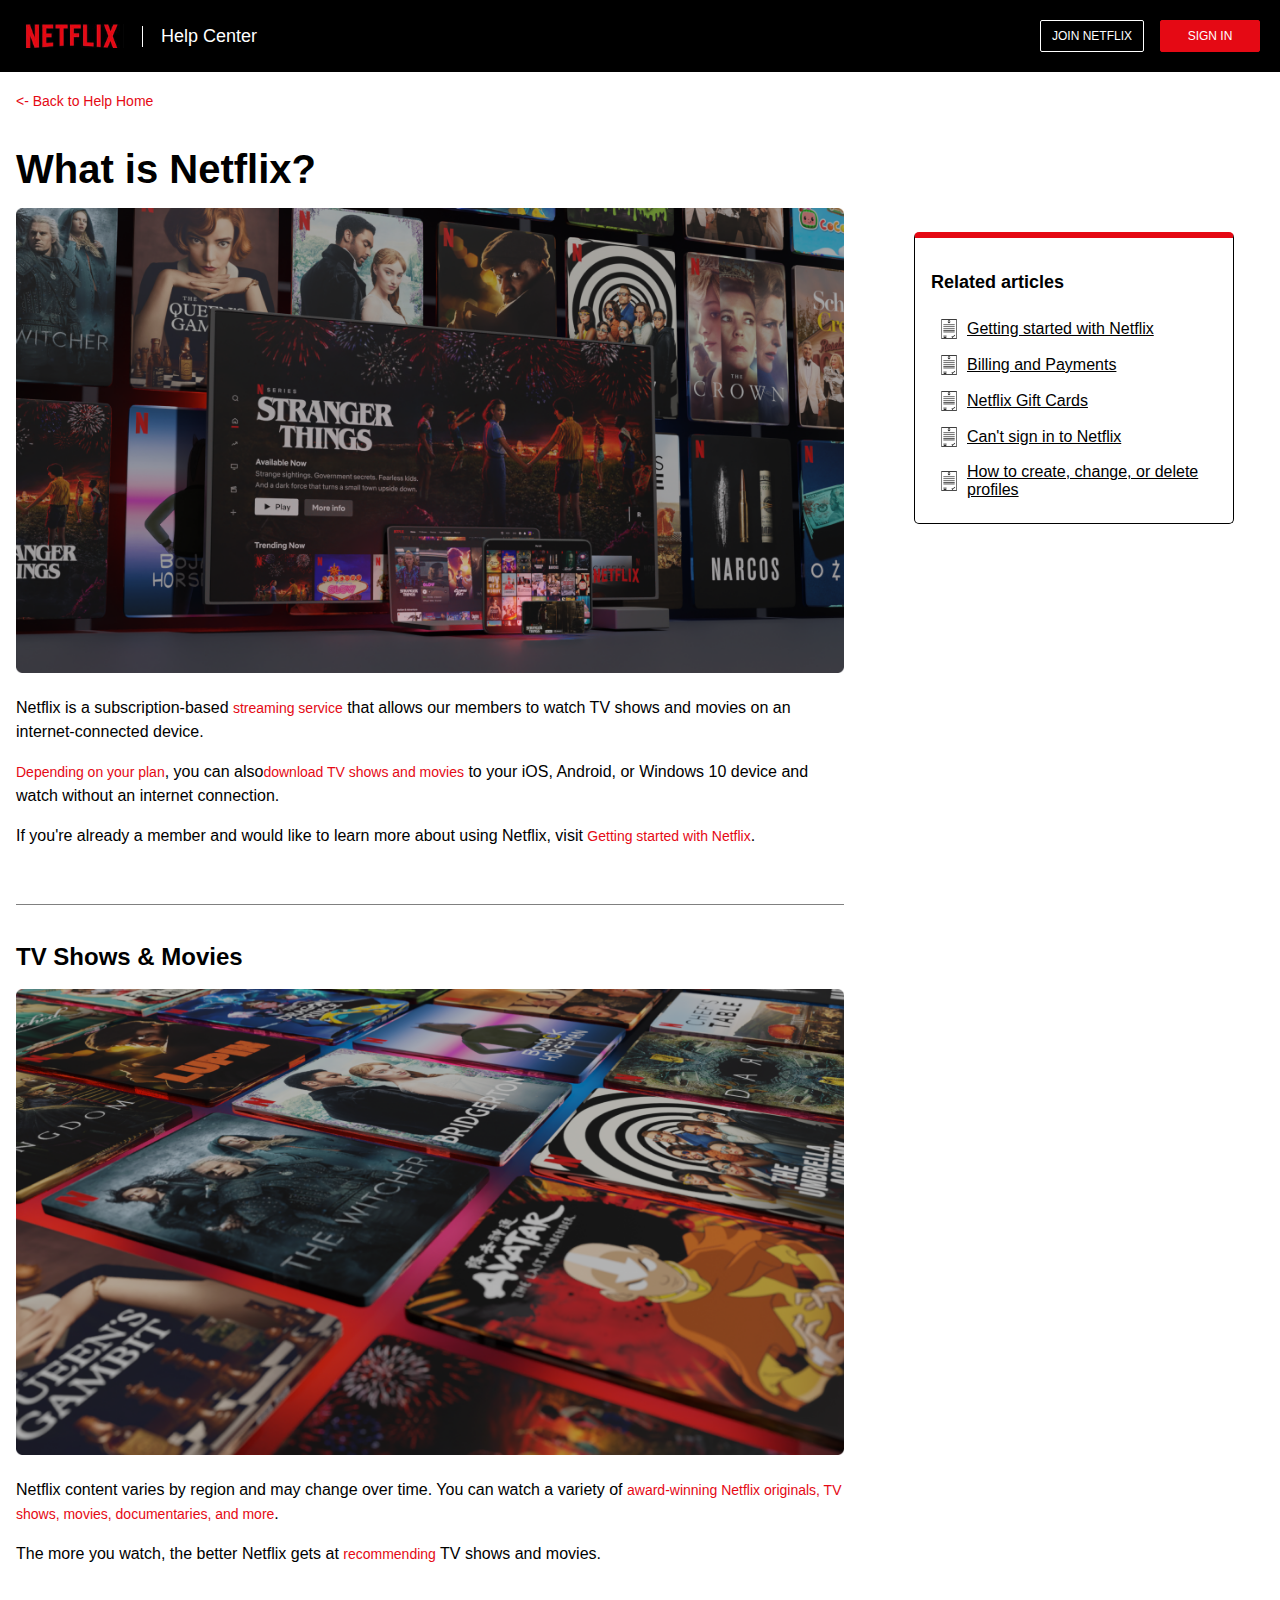
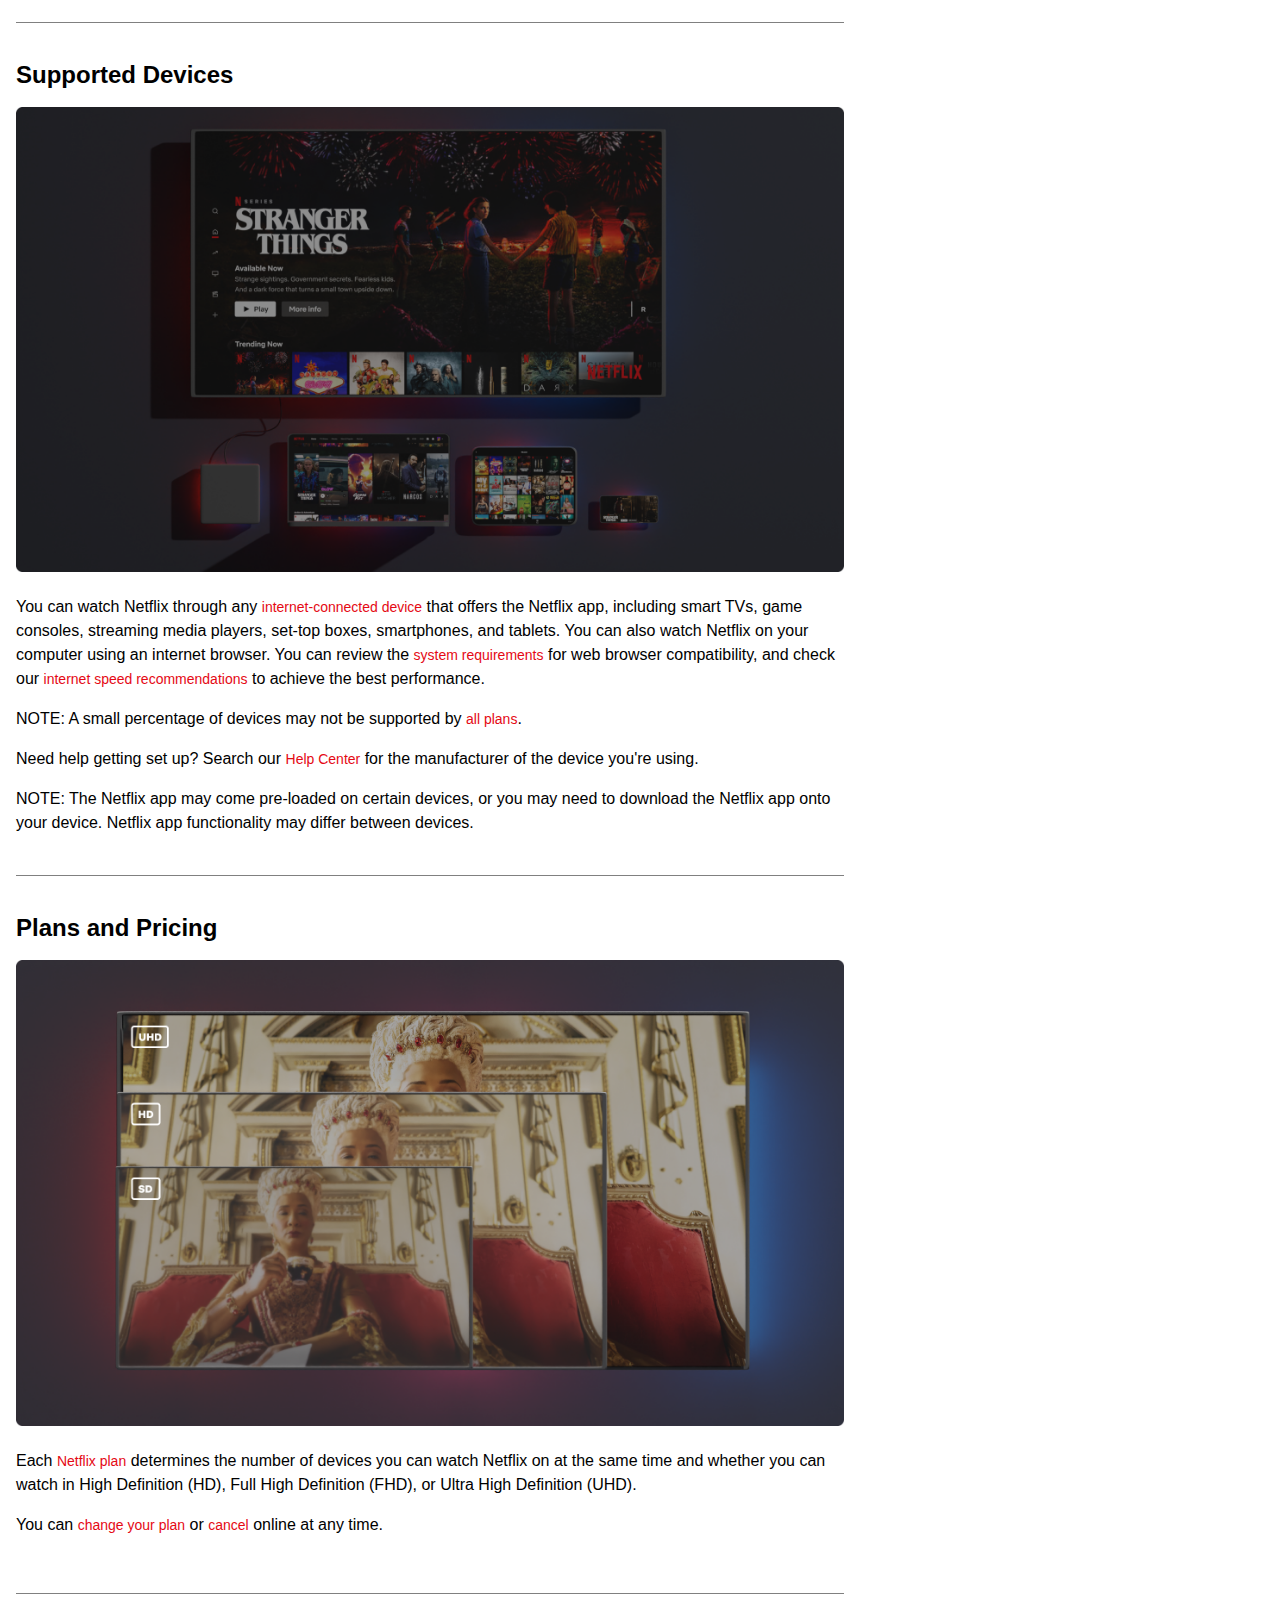
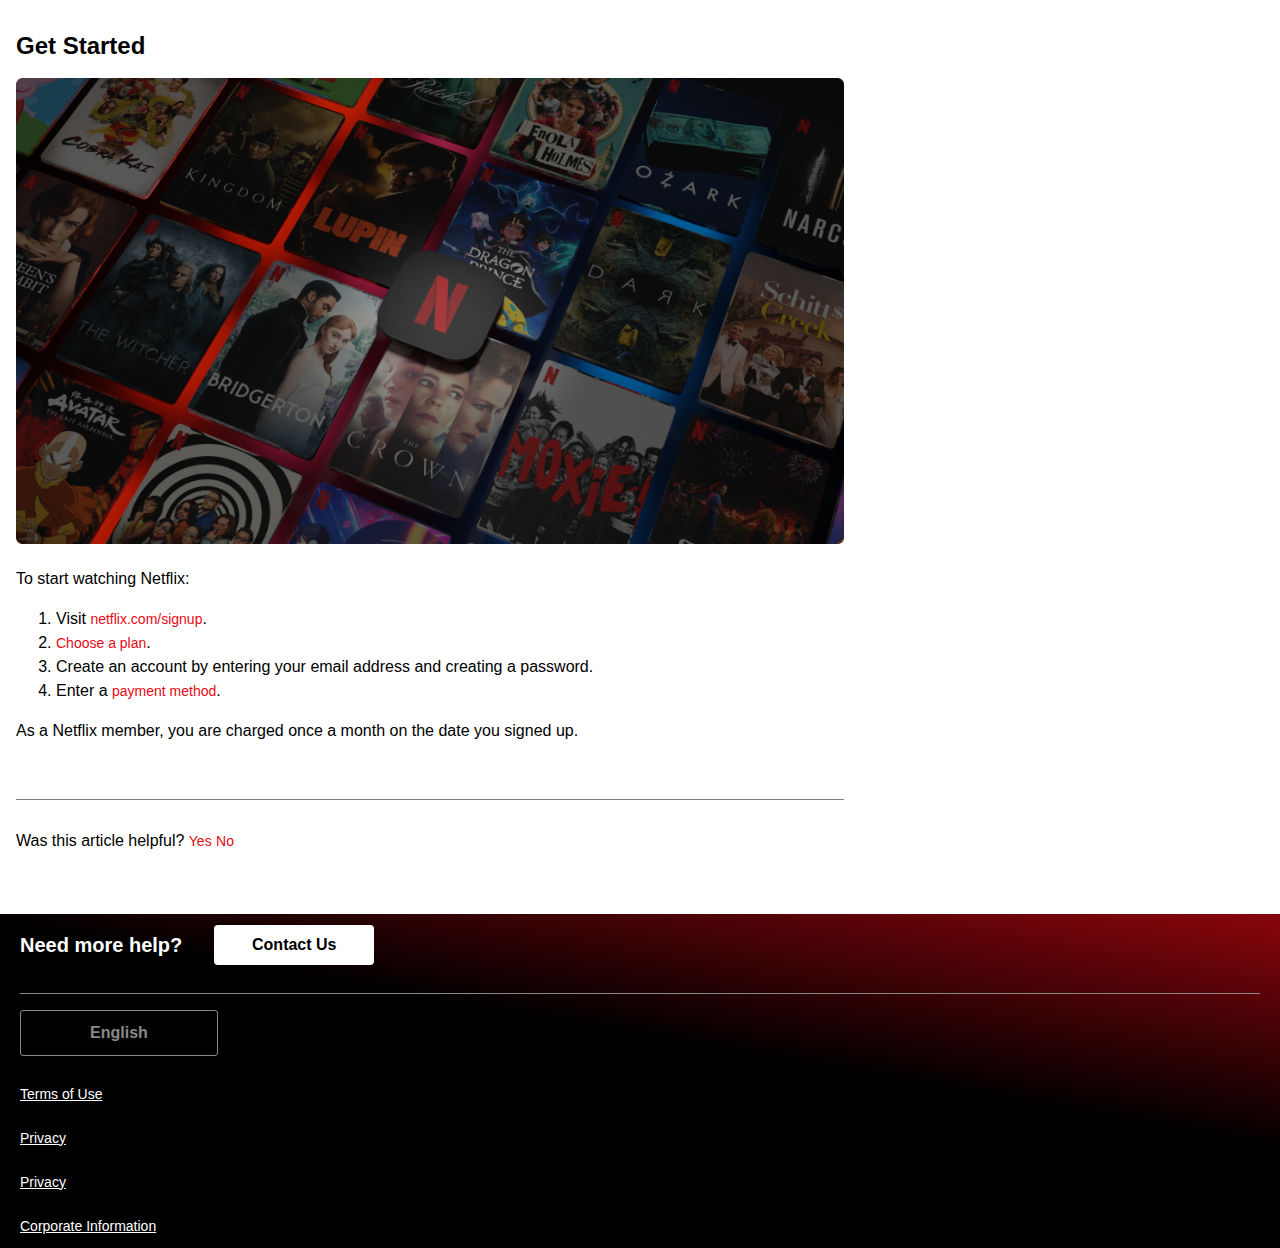
<file: index.html>
<!DOCTYPE html>
<html lang="en">
<head>
  <meta charset="UTF-8">
  <meta name="viewport" content="width=device-width, initial-scale=1.0">
  <!--font -->
  <link rel="preconnect" href="https://fonts.googleapis.com">
  <link rel="preconnect" href="https://fonts.gstatic.com" crossorigin>
  <link href="https://fonts.googleapis.com/css2?family=Nunito+Sans:wght@400;500;600;700;800;900&display=swap" rel="stylesheet">
  <!-- css-->
  <link rel="stylesheet" href="./helcenter.css">
  <title>help</title>
</head>
<body>

  <nav class="nav--help--el">
    <div class="nav--help--el--container">
      <div class="help--logo--container">
        <div class="help--logo"> </div>
        <div class="help-center">Help Center</div>
      </div>
      <div class="help--btn--container">
        <button class="help--join--btn">JOIN NETFLIX</button>
        <button class="help-sign-in-btn">SIGN IN</button>
      </div>
    </div>

  </nav>

  <!-- 
  <div class="help-warning">
    <div class="warning-bell"><img class="help-bell" src="../img/warning-bell.png" alt=""warning bell /></div>
    <div class="help-warning-info">
      <div class="help-warning-info-title">Wait time for live help is longer than usual</div>
      <div class="help-warning-info-description">Check back later, or search our Help Center for answers.</div>
    </div>
  </div>

-->
  <!-- main content -->
  <div class="help--main-container">
    <div class="help-main-info">
      <a href="../indexcop.html"><- Back to Help Home </a> 
      
      <div  class="help-main-info-child">
        <h1>What is Netflix?</h1>
        <img class="help-img" src="./help-img/help-img1.png" alt="" />
        <p>Netflix is a subscription-based <a href="#">streaming service</a>    that allows our members to watch TV shows and movies on an internet-connected device. </p>
        <p><a href="#">Depending on your plan</a>, you can also<a href="#">download TV shows and movies</a>  to your iOS, Android, or Windows 10 device and watch without an internet connection.</p>
        <p>If you're already a member and would like to learn more about using Netflix, visit <a href="#">Getting started with Netflix</a>.</p>
      </div>

      <div  class="help-main-info-child">
        <h2>TV Shows & Movies</h2>
        <img class="help-img" src="./help-img/help-img2.png" alt="" />
        <p>Netflix content varies by region and may change over time. You can watch a variety of <a href="#">award-winning Netflix originals, TV shows, movies, documentaries, and more</a>. </p>
        <p>The more you watch, the better Netflix gets at <a href="#">recommending</a> TV shows and movies.</p>
      </div>

      <div  class="help-main-info-child">
        <h2>Supported Devices</h2>
        <img class="help-img" src="./help-img/help-img3.png" alt="" />
        <p>You can watch Netflix through any <a href="#">internet-connected device</a> that offers the Netflix app, including smart TVs, game consoles, streaming media players, set-top boxes, smartphones, and tablets. You can also watch Netflix on your computer using an internet browser. You can review the  <a href="#">system requirements</a> for web browser compatibility, and check our <a href="#">internet speed recommendations</a> to achieve the best performance.    </p>
        <div>NOTE: A small percentage of devices may not be supported by <a href="#">all plans</a>.</div>
        <p>Need help getting set up? Search our <a href="#">Help Center</a> for the manufacturer of the device you're using.</p>
        <div>NOTE: The Netflix app may come pre-loaded on certain devices, or you may need to download the Netflix app onto your device. Netflix app functionality may differ between devices.</div>
      </div>

      <div  class="help-main-info-child">
        <h2>Plans and Pricing</h2>
        <img class="help-img" src="../help-img/help-img4.png" alt="" />
        <p>Each <a href="#">Netflix plan</a> determines the number of devices you can watch Netflix on at the same time and whether you can watch in High Definition (HD), Full High Definition (FHD), or Ultra High Definition (UHD).</p>
        <p>You can <a href="#">change your plan</a> or <a href="#">cancel</a> online at any time.</p>
      </div>
      
      <div  class="help-main-info-child">
        <h2>Get Started</h2>
        <img class="help-img" src="../help-img/help-img5.png" alt="" />
        <p>To start watching Netflix:</p>
        <ol>
          <li>Visit <a href="#">netflix.com/signup</a>.</li>
          <li><a href="#">Choose a plan</a>.</li>
          <li>Create an account by entering your email address and creating a password.</li>
          <li>Enter a <a href="#">payment method</a>.</li>
        </ol>
        <p>As a Netflix member, you are charged once a month on the date you signed up. </p>
      </div>
      
      <div class="faq-questionnaire">
        Was this article helpful?  <a class="questionnaire" href="#">Yes</a> <a href="#">No</a>
      </div>
    </div> 
    
    <div class="help-related-articles">
      <div class="faq--related-articles">
        <h3>Related articles</h3>
        
        <div class="faq--articles">
          <img src="img/contract.png" class="faq-img" alt="" />
          <a href="#">Getting started with Netflix</a>
        </div>

        <div class="faq--articles">
          <img src="img/contract.png" class="faq-img" alt="" />
          <a href="#">Billing and Payments</a>
        </div>

        <div class="faq--articles">
          <img src="img/contract.png" class="faq-img" alt="" />
          <a href="#">Netflix Gift Cards</a>
        </div>

        <div class="faq--articles">
          <img src="img/contract.png" class="faq-img" alt="" />
          <a href="#">Can't sign in to Netflix</a>
        </div>

        <div class="faq--articles">
          <img src="img/contract.png" class="faq-img" alt="" />
          <a href="#">How to create, change, or delete profiles</a>
        </div>     
      </div>
    </div>
  </div>

  <!-- footer -->
  <footer>
    <div class="footer-faq--container">
      <div class="footer-faq-contact">
        <h3>Need more help?</h3>
        <button class="footer-faq-contact-btn">Contact Us</button>
      </div>
  
      <div class="footer-faq-info">
        <button class="footer-faq-lang">English</button>
       <a href="#">Terms of Use</a>
       <a href="#">Privacy</a>
       <a href="#">Privacy</a>
       <a href="#">Corporate Information</a>
      </div>
    </div>
    
  </footer>
  <srcipt src="../media/media.js"></srcipt>
</body>
</html>
</file>
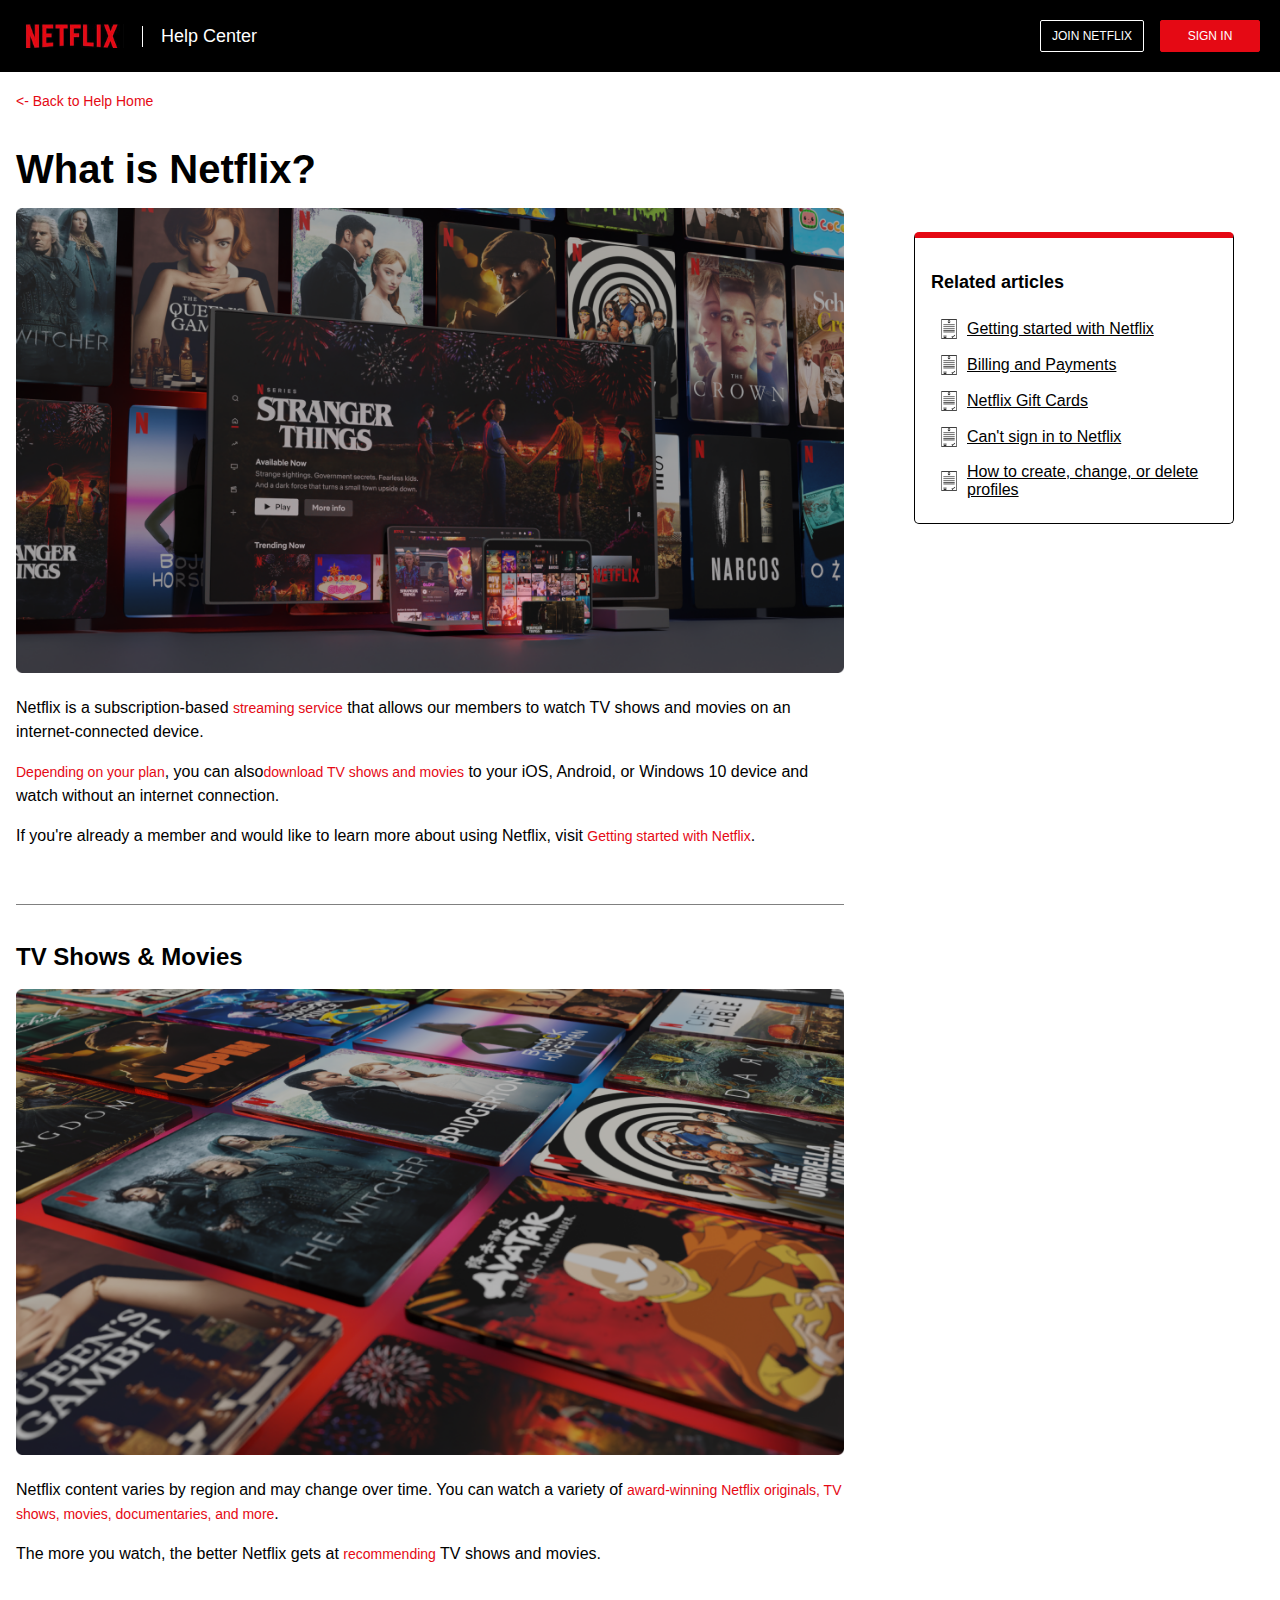
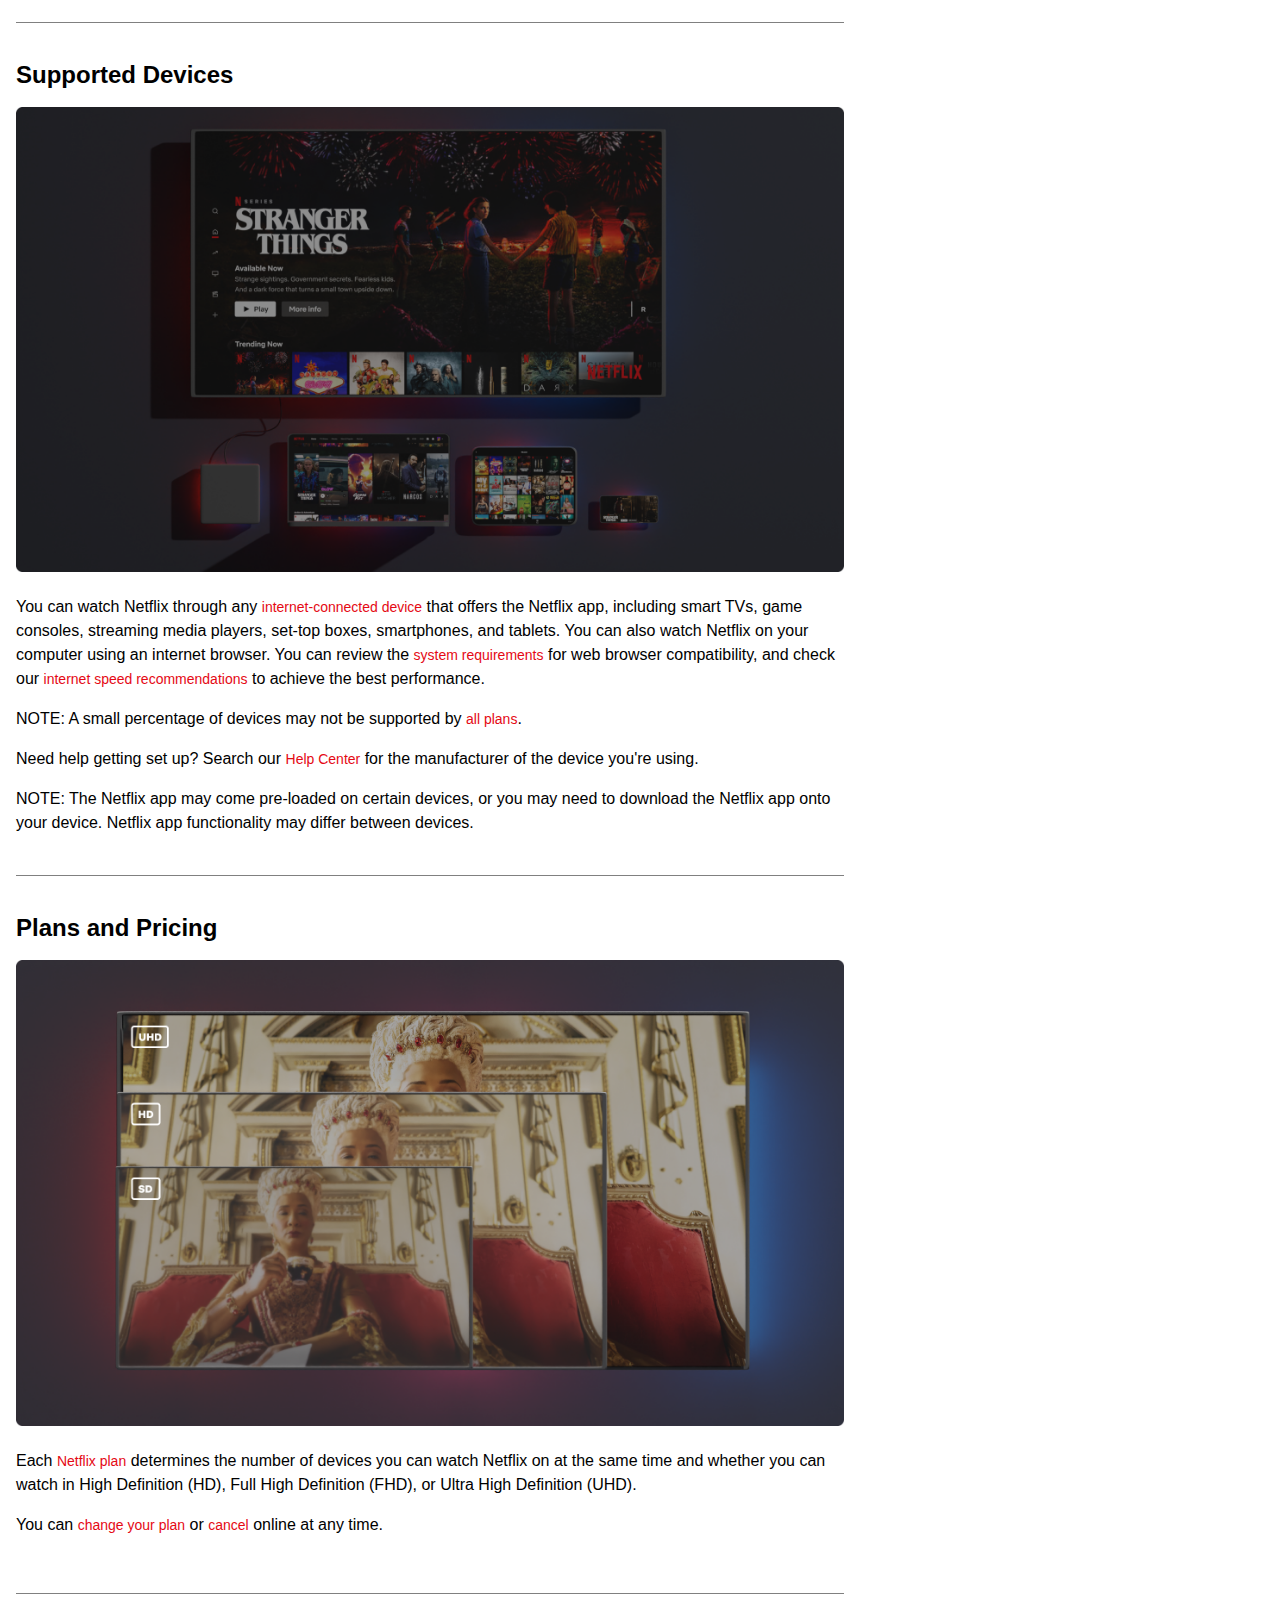
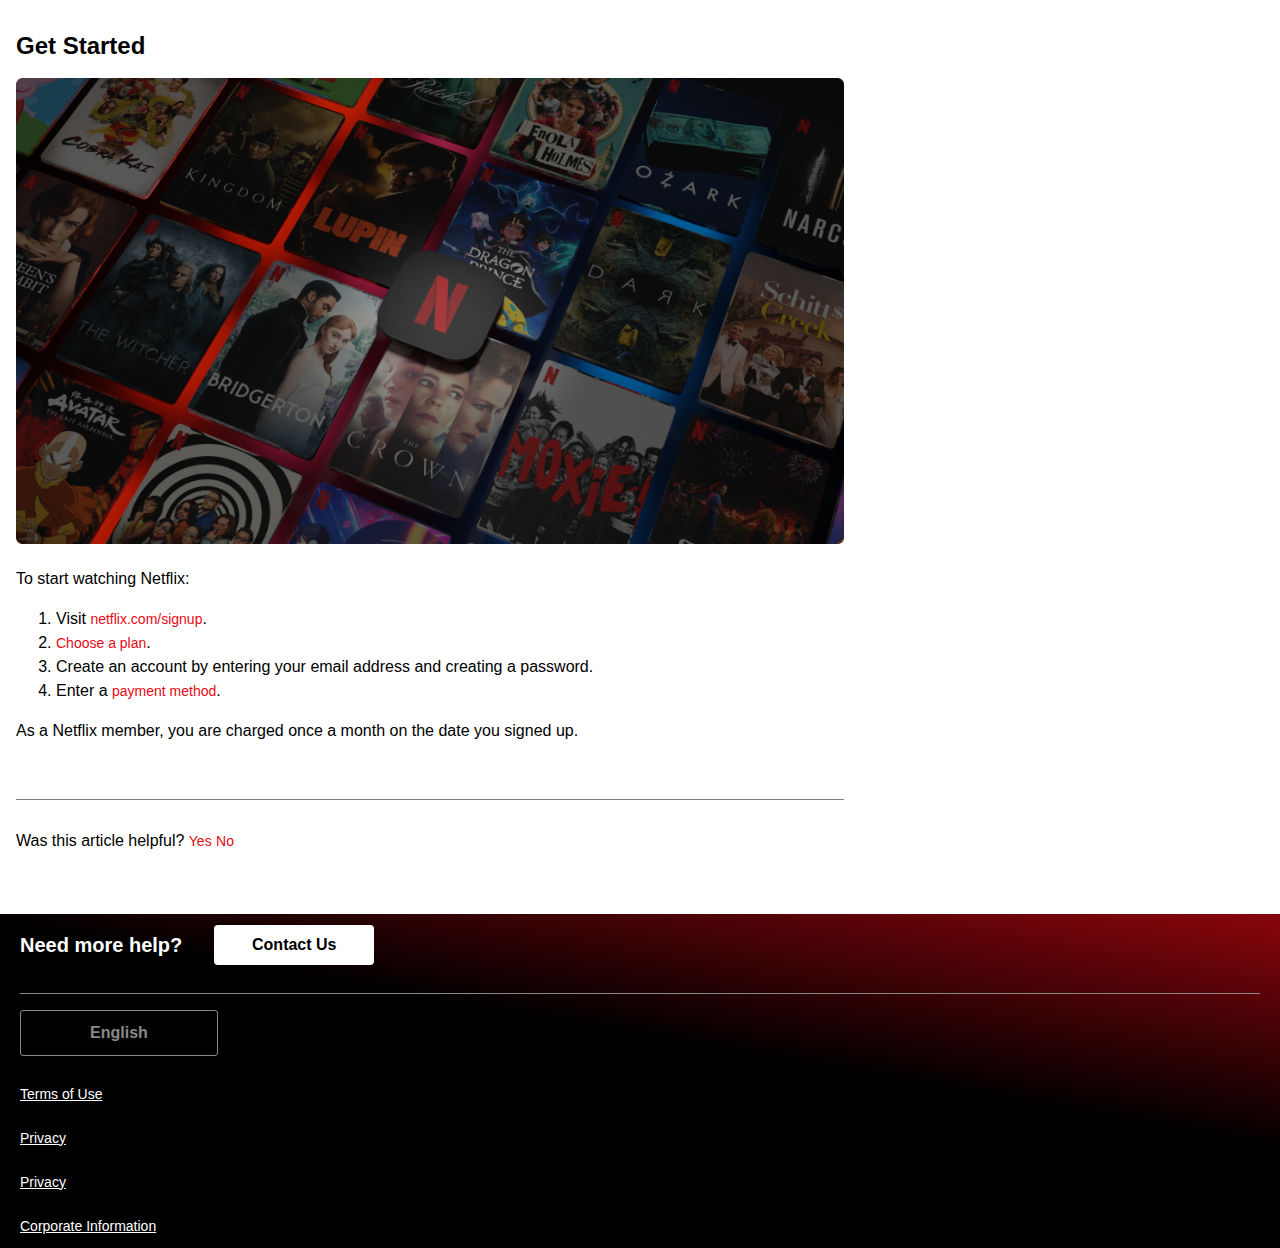
<file: helpcenter.html>
<!DOCTYPE html>
<html lang="en">
<head>
  <meta charset="UTF-8">
  <meta name="viewport" content="width=device-width, initial-scale=1.0">
  <!--font -->
  <link rel="preconnect" href="https://fonts.googleapis.com">
  <link rel="preconnect" href="https://fonts.gstatic.com" crossorigin>
  <link href="https://fonts.googleapis.com/css2?family=Nunito+Sans:wght@400;500;600;700;800;900&display=swap" rel="stylesheet">
  <!-- css-->
  <link rel="stylesheet" href="./helcenter.css">
  <title>help</title>
</head>
<body>

  <nav class="nav--help--el">
    <div class="nav--help--el--container">
      <div class="help--logo--container">
        <div class="help--logo"> </div>
        <div class="help-center">Help Center</div>
      </div>
      <div class="help--btn--container">
        <button class="help--join--btn">JOIN NETFLIX</button>
        <button class="help-sign-in-btn">SIGN IN</button>
      </div>
    </div>

  </nav>

  <!-- 
  <div class="help-warning">
    <div class="warning-bell"><img class="help-bell" src="../img/warning-bell.png" alt=""warning bell /></div>
    <div class="help-warning-info">
      <div class="help-warning-info-title">Wait time for live help is longer than usual</div>
      <div class="help-warning-info-description">Check back later, or search our Help Center for answers.</div>
    </div>
  </div>

-->
  <!-- main content -->
  <div class="help--main-container">
    <div class="help-main-info">
      <a href="../indexcop.html"><- Back to Help Home </a> 
      
      <div  class="help-main-info-child">
        <h1>What is Netflix?</h1>
        <img class="help-img" src="./help-img/help-img1.png" alt="" />
        <p>Netflix is a subscription-based <a href="#">streaming service</a>    that allows our members to watch TV shows and movies on an internet-connected device. </p>
        <p><a href="#">Depending on your plan</a>, you can also<a href="#">download TV shows and movies</a>  to your iOS, Android, or Windows 10 device and watch without an internet connection.</p>
        <p>If you're already a member and would like to learn more about using Netflix, visit <a href="#">Getting started with Netflix</a>.</p>
      </div>

      <div  class="help-main-info-child">
        <h2>TV Shows & Movies</h2>
        <img class="help-img" src="./help-img/help-img2.png" alt="" />
        <p>Netflix content varies by region and may change over time. You can watch a variety of <a href="#">award-winning Netflix originals, TV shows, movies, documentaries, and more</a>. </p>
        <p>The more you watch, the better Netflix gets at <a href="#">recommending</a> TV shows and movies.</p>
      </div>

      <div  class="help-main-info-child">
        <h2>Supported Devices</h2>
        <img class="help-img" src="./help-img/help-img3.png" alt="" />
        <p>You can watch Netflix through any <a href="#">internet-connected device</a> that offers the Netflix app, including smart TVs, game consoles, streaming media players, set-top boxes, smartphones, and tablets. You can also watch Netflix on your computer using an internet browser. You can review the  <a href="#">system requirements</a> for web browser compatibility, and check our <a href="#">internet speed recommendations</a> to achieve the best performance.    </p>
        <div>NOTE: A small percentage of devices may not be supported by <a href="#">all plans</a>.</div>
        <p>Need help getting set up? Search our <a href="#">Help Center</a> for the manufacturer of the device you're using.</p>
        <div>NOTE: The Netflix app may come pre-loaded on certain devices, or you may need to download the Netflix app onto your device. Netflix app functionality may differ between devices.</div>
      </div>

      <div  class="help-main-info-child">
        <h2>Plans and Pricing</h2>
        <img class="help-img" src="../help-img/help-img4.png" alt="" />
        <p>Each <a href="#">Netflix plan</a> determines the number of devices you can watch Netflix on at the same time and whether you can watch in High Definition (HD), Full High Definition (FHD), or Ultra High Definition (UHD).</p>
        <p>You can <a href="#">change your plan</a> or <a href="#">cancel</a> online at any time.</p>
      </div>
      
      <div  class="help-main-info-child">
        <h2>Get Started</h2>
        <img class="help-img" src="../help-img/help-img5.png" alt="" />
        <p>To start watching Netflix:</p>
        <ol>
          <li>Visit <a href="#">netflix.com/signup</a>.</li>
          <li><a href="#">Choose a plan</a>.</li>
          <li>Create an account by entering your email address and creating a password.</li>
          <li>Enter a <a href="#">payment method</a>.</li>
        </ol>
        <p>As a Netflix member, you are charged once a month on the date you signed up. </p>
      </div>
      
      <div class="faq-questionnaire">
        Was this article helpful?  <a class="questionnaire" href="#">Yes</a> <a href="#">No</a>
      </div>
    </div> 
    
    <div class="help-related-articles">
      <div class="faq--related-articles">
        <h3>Related articles</h3>
        
        <div class="faq--articles">
          <img src="/img/contract.png" class="faq-img" alt="" />
          <a href="#">Getting started with Netflix</a>
        </div>

        <div class="faq--articles">
          <img src="/img/contract.png" class="faq-img" alt="" />
          <a href="#">Billing and Payments</a>
        </div>

        <div class="faq--articles">
          <img src="/img/contract.png" class="faq-img" alt="" />
          <a href="#">Netflix Gift Cards</a>
        </div>

        <div class="faq--articles">
          <img src="/img/contract.png" class="faq-img" alt="" />
          <a href="#">Can't sign in to Netflix</a>
        </div>

        <div class="faq--articles">
          <img src="/img/contract.png" class="faq-img" alt="" />
          <a href="#">How to create, change, or delete profiles</a>
        </div>     
      </div>
    </div>
  </div>

  <!-- footer -->
  <footer>
    <div class="footer-faq--container">
      <div class="footer-faq-contact">
        <h3>Need more help?</h3>
        <button class="footer-faq-contact-btn">Contact Us</button>
      </div>
  
      <div class="footer-faq-info">
        <button class="footer-faq-lang">English</button>
       <a href="#">Terms of Use</a>
       <a href="#">Privacy</a>
       <a href="#">Privacy</a>
       <a href="#">Corporate Information</a>
      </div>
    </div>
    
  </footer>
  <srcipt src="../media/media.js"></srcipt>
</body>
</html>
</file>
<file: helcenter.css>
body{
  margin:0;
  padding:0;
  font-family: 'Public Sans', sans-serif;
}

/* nav */

nav{
  display: flex;
  width: 100%;
  min-height: 6.4vh;
  background-color: black;
  align-items:center;
  justify-content: center;
}

.nav--help--el--container{
  display: flex;
  width: 1250px;
  align-items: center;
  justify-content:space-between;
  margin:20px;
}

.help--logo{
  padding-right: 1em;
  width: 88px;
  height:24px;
  background-image: url('./img/netflixlogo.jpeg');
  background-repeat: no-repeat;
  background-size: cover;
  background-position: center;
}

.help--logo--container{
  display: flex;
  align-items:center;
  justify-content: center;
}

.help-center{
  display: flex;
  align-items:center;
  justify-content: center;
  color: white;
  border-left: 1px solid white;
  font-size: 18px;
  font-weight: 500;
  padding-left: 1em;
  margin: 0 0 0 1em;
}

.help--btn--container{
  display: flex;
}

.help-netflixlogo{
  width: 88px;
}

.help--join--btn{
  width: 104px;
  height: 32px;
  background-color: black;
  border: 1px solid white;
  border-radius: 2px;
  color: white;
  padding: 8px;
  font-size: 12px;
}

.help-sign-in-btn{
  width: 100px;
  height: 32px;
  background-color: #E50914;
  border: 1px solid #E50914;
  border-radius: 2px;
  padding: 8px;
  font-size: 12px;
  margin: 0 0 0 16px;
  color: white;
  font-weight: 500;
}
  
/* warning */

.help-warning{
  display: none; /* change in case it is necessary */
  visibility:hidden;
  width: 100%;
  height: 80px;
  background-color: #EAEAE6;
  border-bottom: .1px solid #eaeae613;
  display: flex;
  align-items:center;
  justify-content:flex-start;
  padding: 0 0 0 270px;
}

.warning-bell{
  margin: 0 0 0 0;
}

.help-bell {
  width: 24px;
  height: 24px;
}

.help-warning-info{
  margin: 0 0 0 12px;
}

.help-warning-info-title{
  color:#4C4948;
  font-size: 16px;
  font-weight: 600;
  margin-bottom: 5px;
  letter-spacing: 2%;
}

.help-warning-info-description{
  color:#4C4948;
  font-size: 16px;
  font-weight: 400;
  letter-spacing: 2%;
}

/* main content */

.help--main-container{
  display: grid;
  grid-template-columns: 1fr 420px;
  margin: 20px auto 0;
  max-width: 1248px;
  padding: 0 1em;
}

.help-main-info-child{
  border-bottom: 1px solid grey;
  padding: 20px 0 40px 0;
  line-height: 1.5em;
  font-size: 16px;
}

.help--main-container h1 {
  font-size: 40px;
}

.help--main-container a {
  color: #E50914;
  font-size: 14px;
}

.help-main-info a {
  text-decoration: none;
}

.help-img{
  width: 100%;
}

.faq-questionnaire{
  padding: 2em 0 0 0;
  font-size: 16px;
  font-weight: 700px;
}

/* related articles */

.help-related-articles {
  padding: 140px 0 0 70px;
  max-width: 320px;
}

.faq--related-articles{
  display: flex;
  flex-direction: column;
  border: 1px solid black;
  border-top: 6px solid #E50914;
  border-radius: 5px;
  padding: 1em;
  max-width:320px;
  box-sizing: border-box;
}

.faq--related-articles h3{
 font-size: 18px;
 font-weight: 600;
}

.faq--related-articles a,
.questionnaire {
  color: black;
  font-size: 16px;
}

.faq--articles{
  display: flex;
  align-items: center;
  justify-content:flex-start;
  padding:.5em;
}

.faq-img{
  width: 20px;
  height:20px;
  margin-right: .5em;
}

/* footer */

footer{
  display: flex;
  justify-content: center;
  background: linear-gradient(10deg, rgba(229, 9, 20, 0) 58%, rgb(229, 9, 20) 128%),#000;
  color: white;
  margin: 4em 0 0 0;
}

.footer-faq--container{
 width:1250px;
 margin: 0 20px;
}

.footer-faq-contact{
  display: flex;
  align-items: center;
  justify-content: flex-start;
  margin: 0 0 1em 0; 
}

.footer-faq-contact h3{
  font-size: 20px;
}

.footer-faq-contact-btn{
  width:160px;
  height: 40px;
  font-size: 16px;
  font-weight: 600;
  background-color: white;
  color: black;
  border:none;
  border-radius: 4px;
  margin: 0 0 0 2em;
}

.footer-faq-info{
  display: flex;
  flex-direction: column;
  align-items: flex-start;
  justify-content: center;
  border-top: 1px solid #888A88;
}

.footer-faq-lang{
  width: 198px;
  height: 46px;
  color: #888A88;
  background-color: black;
  border: 1px solid #888A88;
  border-radius: 3px;
  font-family: "Arial";
  font-size: 16px;
  font-weight: 700;
  margin: 1em 0;
}

.footer-faq-info a {
 color: white;
 font-size: 14px;
 border-bottom: none;
 margin:1em 0;
}

@media(max-width: 599px){
  .nav--help--el--container{
    margin:10px 15px;
  }

  .help--logo--container{
    flex-direction: column;
    align-items: flex-start;
  }

  .help-center{
    border-left: none;
    font-size: 16px;
    padding-left: 0;
    margin: .5em 0 ;
  }

  .help--logo{
    width: 18px;
    height:32px;
    background-image: url('./img/n-logo.png');
  }

  .help-main-info-child h1{
    font-size:32px;
  }
}

@media(width:600px){
  .help--logo{
    width: 18px;
    height:32px;
    background-image: url('../img/n-logo.png');
  }

  .help-center{
    padding-left: .5em;
    margin: 0 0 0 .3em;
  }
}

@media only screen and (max-width: 1039px) {
  .help--main-container {
    display: flex;
    flex-direction: column;
    padding: 0 2em;
  }

  .help-related-articles {
    padding: 0 0 0 0;
    width: 98%;
    max-width: 98%;
    }

  .faq--related-articles{
    display: block;
    width: 100%;
    max-width: 100%;
  }

  .help-sign-in-btn{
    width: 80px;
  }

  .help-main-info-child h1{
    font-size:32px;
  }
}
</file>
